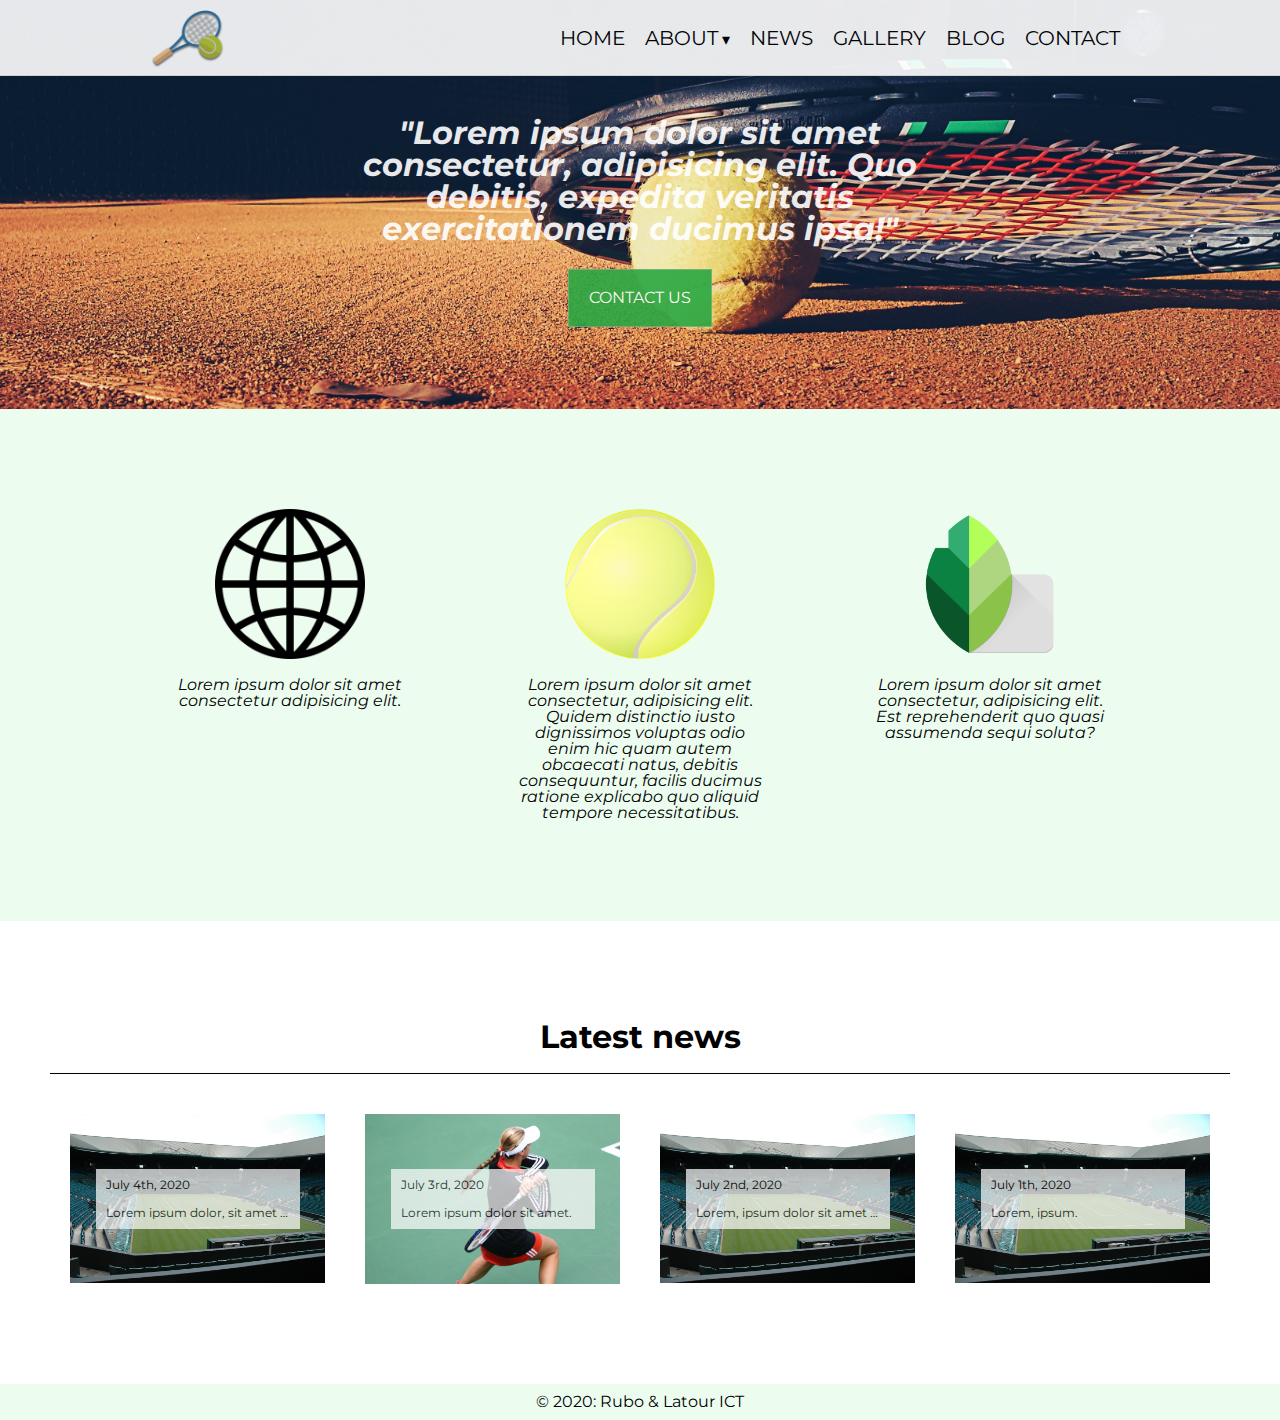
<file: index.html>
<!DOCTYPE html>
<html lang="en">
<head>
    <meta charset="utf-8">
    <meta name="viewport" content="width=device-width" initial-scale="1.0">
    <title>Home | Tennis</title>
    <link rel="icon" type="image/png" href="images/tennis.png">
    <link rel="stylesheet" href="css/stylesheet.css">
    <link rel="stylesheet" href="css/font-awesome-4.7.0/css/font-awesome.min.css">
    <link href="https://fonts.googleapis.com/css2?family=Montserrat&display=swap" rel="stylesheet">
</head>
<body>
    <!-- Menu -->
    <header>
        <ul class="flex">
            <li class="site-logo">
                <a href="index.html"><img src="images/tennis.png" alt="tennis racket logo" class="logo"></a>
            </li>
            <!--&#9776 fafa bars-->
            <label class="labelmenu" for="toggle">&#9776;</label>
            <input type="checkbox" id="toggle" />
            <nav class="nav flex">
                <li class="item"><a href="index.html">Home</a></li>
                <li>
                    <a href="about.html">About</a>
                    <span class="drop-icon"></span>
                    <label class="labelmenusub" for="toggle1">▾</label>
                    <input type="checkbox" id="toggle1" />
                    <div class="sub-menu">
                        <ul>
                            <li><a href="about/team.html">Our team</a></li>
                        </ul>
                    </div>
                </li>
                <li class="item"><a href="news.html">News</a></li>
                <li class="item"><a href="gallery.html">Gallery</a></li>
                <li class="item"><a href="blog.html">Blog</a></li>
                <li class="item"><a href="contact.html">Contact</a></li>
            </nav>
        </ul>
    </header>
    <main>
        <!-- Main content -->
        <div class="header-image-container">
            <img class="header-image" src="images/tennis_header.jpg" alt="Tennisracket op gravel">
            <div class="header-text">
                <h1 class="quote">
                    "Lorem ipsum dolor sit amet consectetur, adipisicing elit. Quo debitis, expedita veritatis exercitationem ducimus ipsa!"
                </h1>
            </div>
            <div class="contact-us">
                <a href="contact.html">Contact us</a>
            </div>
        </div>

        <div id="hp-article-one" class="green-bg">
            <div class="page-pad">
                <article>
                    <img src="images/internet.png" alt="Earth drawing">
                    <p>
                        Lorem ipsum dolor sit amet consectetur adipisicing elit.
                    </p>
                </article>
                <article>
                    <img src="images/ball.png" alt="Ball drawing" class="rotating">
                    <p>
                        Lorem ipsum dolor sit amet consectetur, adipisicing elit. Quidem distinctio iusto dignissimos
                        voluptas odio enim hic quam autem obcaecati natus, debitis consequuntur, facilis ducimus ratione
                        explicabo quo aliquid tempore necessitatibus.
                    </p>
                </article>
                <article>
                    <img src="images/leaf.png" alt="Leaf drawing">
                    <p>
                        Lorem ipsum dolor sit amet consectetur, adipisicing elit. Est reprehenderit quo quasi assumenda sequi soluta?
                    </p>
                </article>
            </div>
        </div>

        <div id="hp-article-two" class="page-pad">
            <h2 class="center title">Latest news</h2>
            <div class="flexbox">
                <a href="news/news_detail_1.html" class="news-item">
                    <img src="images/news-1.jpg" alt="Wimbledon court">
                    <article class="news-description">
                        <p class="date">
                            July 4th, 2020
                        </p>
                        <br>
                        <p> 
                            Lorem ipsum dolor, sit amet consectetur adipisicing elit. Illo officiis nobis corporis dicta sed? Quam debitis ad harum id placeat laboriosam magnam laborum recusandae, enim tenetur, animi aperiam soluta reprehenderit.
                        </p>
                    </article>
                </a>
                <a href="news/news_detail_1.html" class="news-item">
                    <img src="images/news-2.jpg" alt="Wimbledon court">
                    <article class="news-description">
                        <p class="date">
                            July 3rd, 2020
                        </p>
                        <br>
                        <p>
                            Lorem ipsum dolor sit amet.
                        </p>
                    </article>
                </a>
                <a href="news/news_detail_1.html" class="news-item">
                    <img src="images/news-1.jpg" alt="Wimbledon court">
                    <article class="news-description">
                        <p class="date">
                            July 2nd, 2020
                        </p>
                        <br>
                        <p>
                            Lorem, ipsum dolor sit amet consectetur adipisicing elit. Incidunt.
                        </p>
                    </article>
                </a>
                <a href="news/news_detail_1.html" class="news-item">
                    <img src="images/news-1.jpg" alt="Wimbledon court">
                    <article class="news-description">
                        <p class="date">
                            July 1th, 2020
                        </p>
                        <br>
                        <p>
                            Lorem, ipsum.
                        </p>
                    </article>
                </a>
            </div>
        </div>
    </main>
    <footer>
        &copy; 2020: Rubo & Latour ICT
    </footer>
</body>
</html>
<!-- Fixes transition loading on page refresh bug -->
<script> </script>
</file>
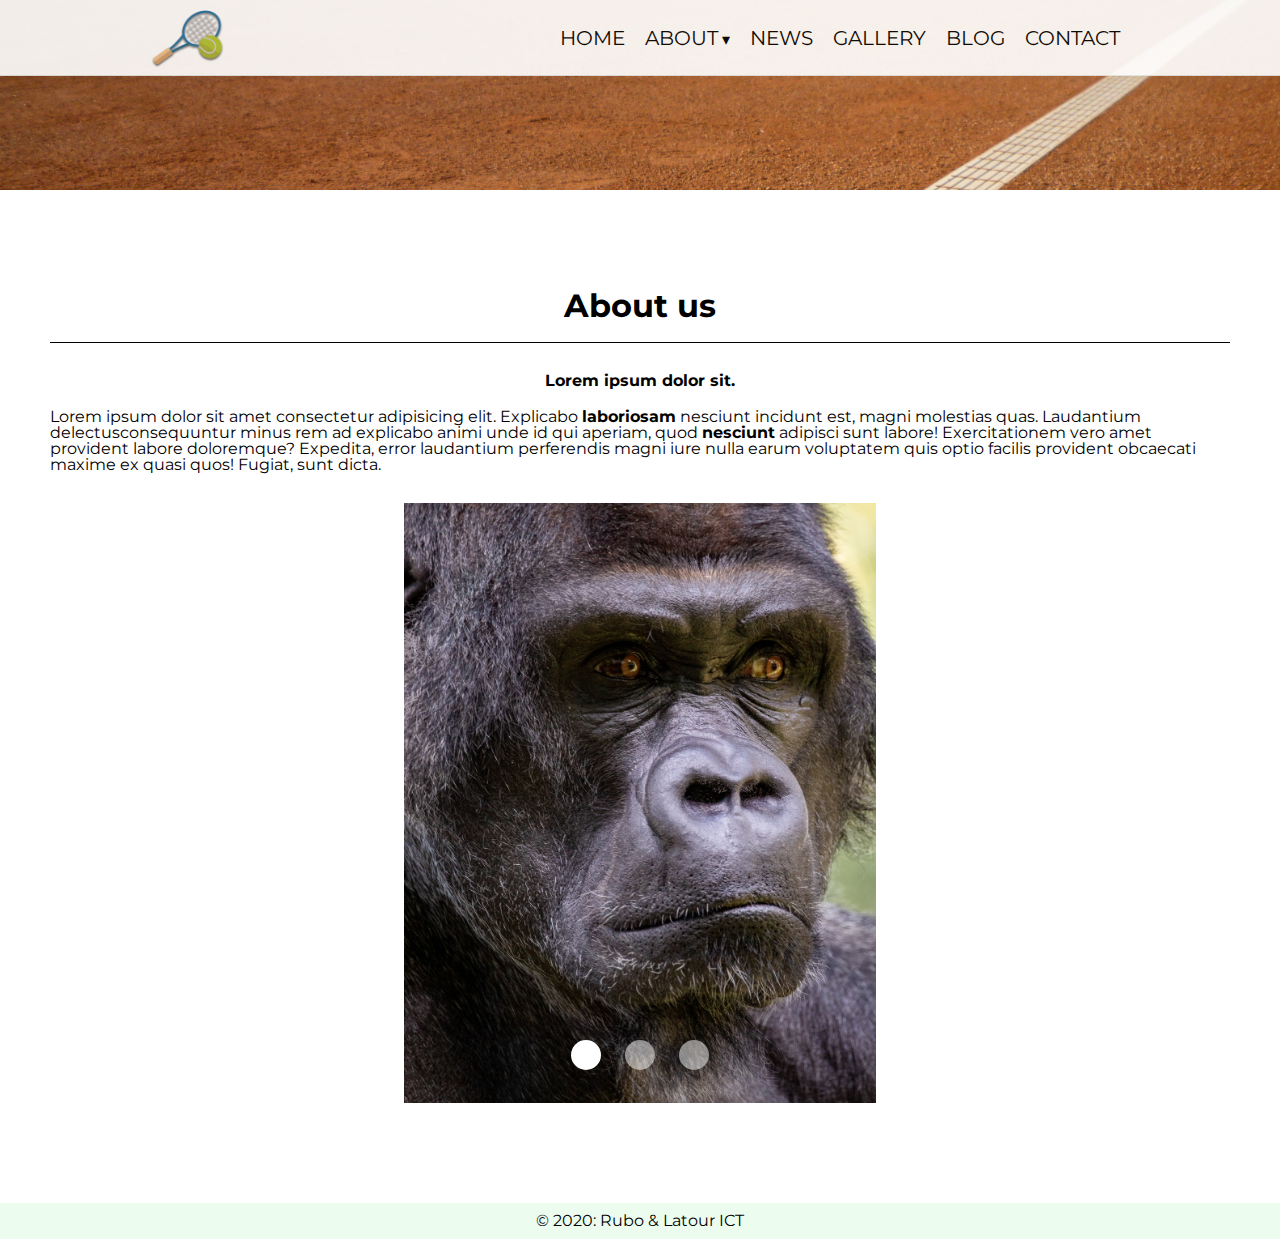
<file: about.html>
<!DOCTYPE html>
<html lang="en">

<head>
    <meta charset="utf-8">
    <meta name="viewport" content="width=device-width" initial-scale="1.0">
    <title>About | Tennis</title>
    <link rel="icon" type="image/png" href="images/tennis.png">
    <link rel="stylesheet" href="css/stylesheet.css">
    <link rel="stylesheet" href="css/font-awesome-4.7.0/css/font-awesome.min.css">
    <link href="https://fonts.googleapis.com/css2?family=Montserrat&display=swap" rel="stylesheet">
</head>

<body>
    <!-- Menu -->
    <header>
        <ul class="flex">
            <li class="site-logo">
                <a href="index.html"><img src="images/tennis.png" alt="tennis racket logo" class="logo"></a>
            </li>
            <!--&#9776 fafa bars-->
            <label class="labelmenu" for="toggle">&#9776;</label>
            <input type="checkbox" id="toggle" />
            <nav class="nav flex">
                <li class="item"><a href="index.html">Home</a></li>
                <li>
                    <a href="about.html">About</a>
                    <span class="drop-icon"></span>
                    <label class="labelmenusub" for="toggle1">▾</label>
                    <input type="checkbox" id="toggle1" />
                    <div class="sub-menu">
                        <ul>
                            <li><a href="about/team.html">Our team</a></li>
                        </ul>
                    </div>
                </li>
                <li class="item"><a href="news.html">News</a></li>
                <li class="item"><a href="gallery.html">Gallery</a></li>
                <li class="item"><a href="blog.html">Blog</a></li>
                <li class="item"><a href="contact.html">Contact</a></li>
            </nav>
        </ul>
    </header>
    <main>
        <!-- Main content -->
        <div class="secondary-image-header">
            <img src="images/about-header.jpg" alt="Tennis court line">
        </div>

       <div id="main-container-about" class="page-pad">
            <h1 class="center title">
                About us
            </h1>
            <article class="content-container mt">
                <h3 class="subtitle">
                    Lorem ipsum dolor sit.
                </h3>
                <p class="p1">
                    Lorem ipsum dolor sit amet consectetur adipisicing elit. Explicabo <b>laboriosam</b> nesciunt incidunt est, magni molestias
                    quas.
                    Laudantium delectusconsequuntur minus rem ad explicabo animi unde id qui aperiam, quod <b>nesciunt</b> adipisci sunt
                    labore!
                    Exercitationem vero amet provident labore doloremque?
                    Expedita, error laudantium perferendis magni iure nulla earum voluptatem quis optio facilis provident obcaecati
                    maxime ex quasi quos! Fugiat, sunt dicta.
                </p>
            </article>
            <div>
                <!-- Use vertical images only for best carousel optimization -->
                <!-- Max 6 images -->
                <section class="carousel">
                    <ul class="slides">
                        <input type="radio" name="radio-buttons" id="img-1" checked />
                        <li class="slide-container">
                            <div class="slide-image">
                                <img src="images/ape-1.jpg" alt="Picture of ape">
                            </div>
                            <div class="carousel-controls">
                                <label for="img-3" class="prev-slide">
                                    <span>&lsaquo;</span>
                                </label>
                                <label for="img-2" class="next-slide">
                                    <span>&rsaquo;</span>
                                </label>
                            </div>
                        </li>
                        <input type="radio" name="radio-buttons" id="img-2" />
                        <li class="slide-container">
                            <div class="slide-image">
                                <img src="images/ape-2.jpg" alt="Picture of ape">
                            </div>
                            <div class="carousel-controls">
                                <label for="img-1" class="prev-slide">
                                    <span>&lsaquo;</span>
                                </label>
                                <label for="img-3" class="next-slide">
                                    <span>&rsaquo;</span>
                                </label>
                            </div>
                        </li>
                        <input type="radio" name="radio-buttons" id="img-3" />
                        <li class="slide-container">
                            <div class="slide-image">
                                <img src="images/ape-3.jpg" alt="Picture of ape">
                            </div>
                            <div class="carousel-controls">
                                <label for="img-2" class="prev-slide">
                                    <span>&lsaquo;</span>
                                </label>
                                <label for="img-1" class="next-slide">
                                    <span>&rsaquo;</span>
                                </label>
                            </div>
                        </li>
                        <div class="carousel-dots">
                            <label for="img-1" class="carousel-dot" id="img-dot-1"></label>
                            <label for="img-2" class="carousel-dot" id="img-dot-2"></label>
                            <label for="img-3" class="carousel-dot" id="img-dot-3"></label>
                        </div>
                    </ul>
                </section>
            </div>
        </div>
    </main>
    <footer>
        &copy; 2020: Rubo & Latour ICT
    </footer>
</body>
</html>
<!-- Fixes transition loading on page refresh bug -->
<script> </script>
</file>
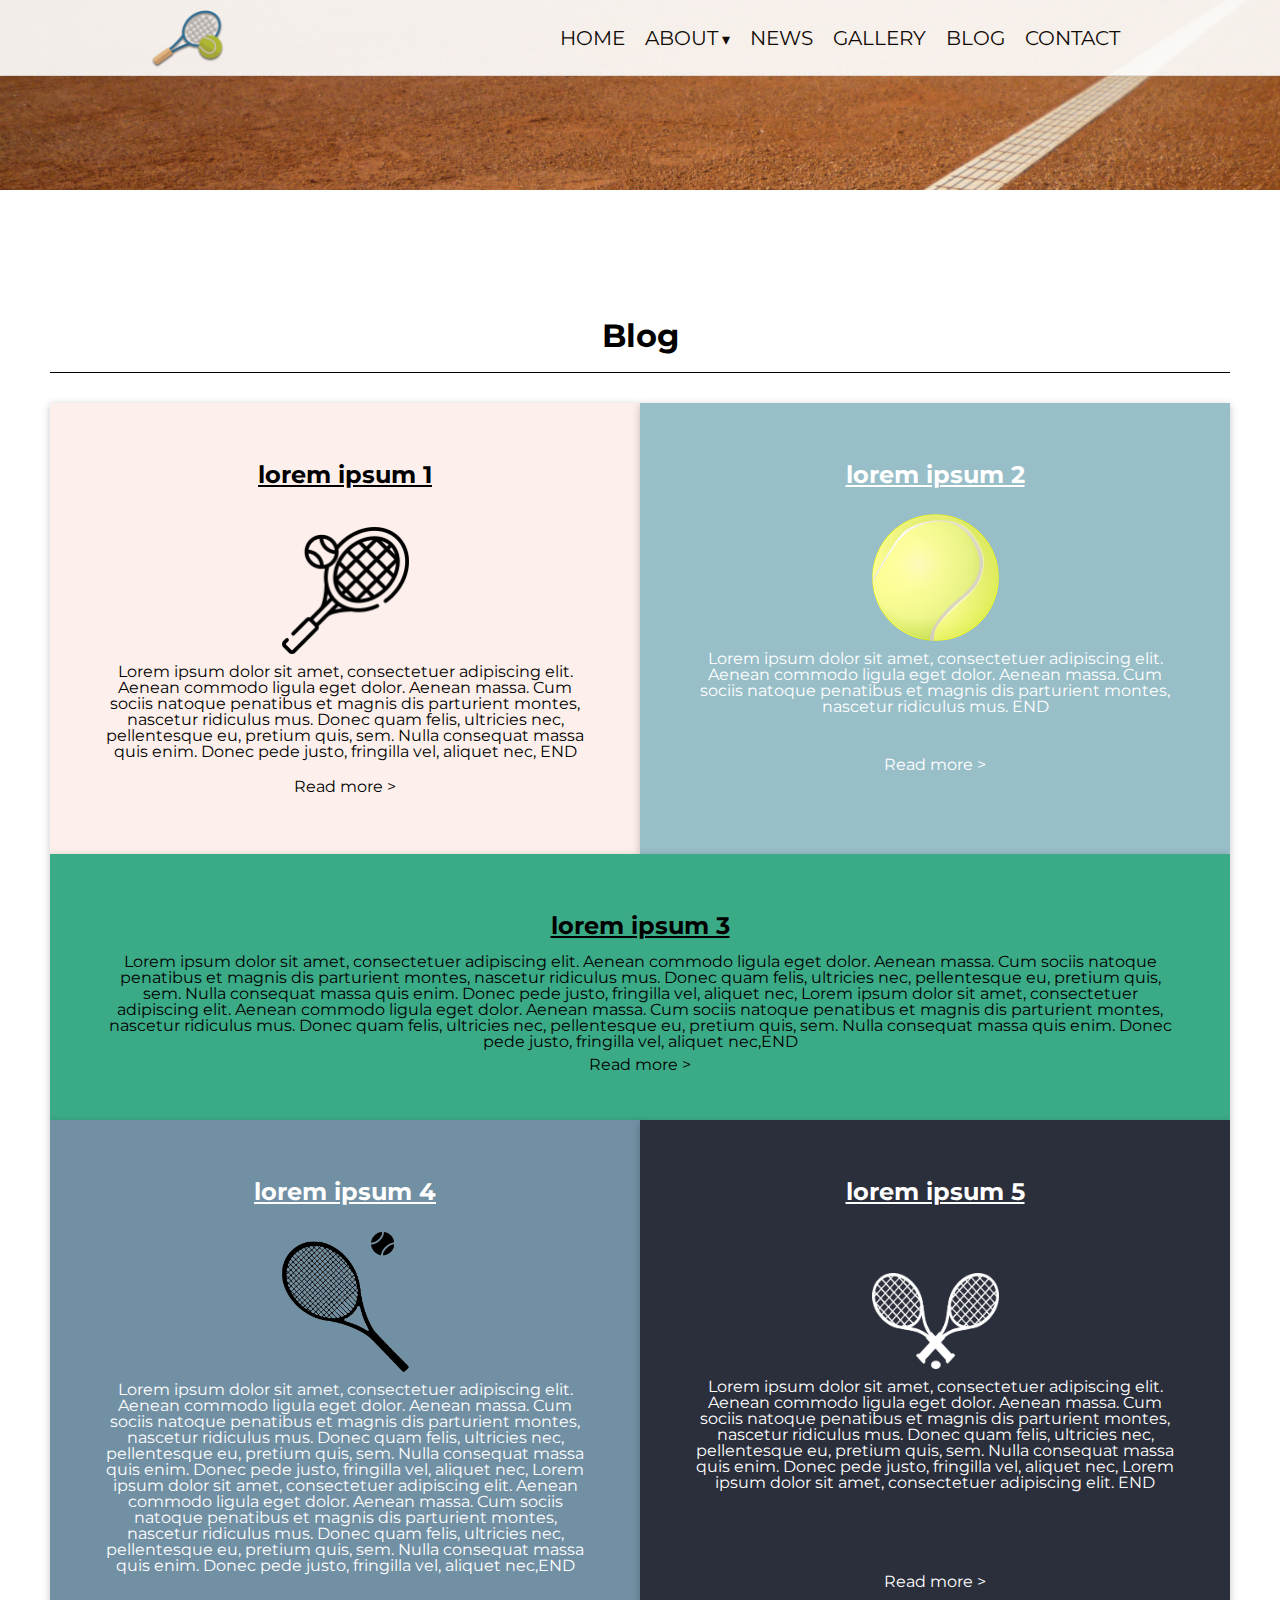
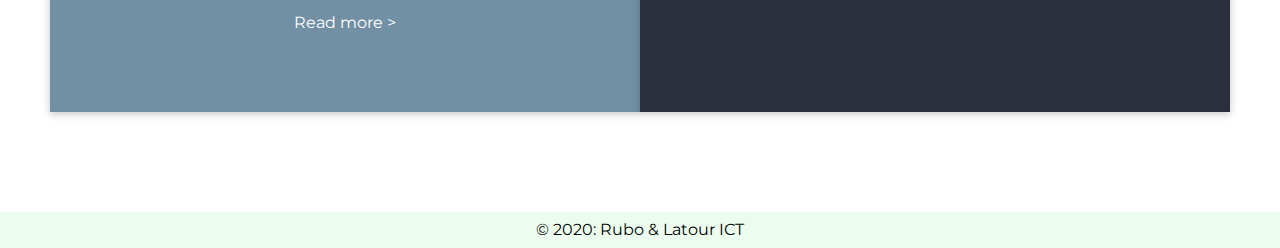
<file: blog.html>
<!DOCTYPE html>
<html lang="en">

<head>
    <meta charset="utf-8">
    <meta name="viewport" content="width=device-width" initial-scale="1.0">
    <title>Blog | Tennis</title>
    <link rel="icon" type="image/png" href="images/tennis.png">
    <link rel="stylesheet" href="css/stylesheet.css">
    <link rel="stylesheet" href="css/font-awesome-4.7.0/css/font-awesome.min.css">
    <link href="https://fonts.googleapis.com/css2?family=Montserrat&display=swap" rel="stylesheet">
</head>

<body>
    <!-- Menu -->
	<header>
		<ul class="flex">
			<li class="site-logo">
				<a href="index.html"><img src="images/tennis.png" alt="tennis racket logo" class="logo"></a>
			</li>
			<!--&#9776 fafa bars-->
			<label class="labelmenu" for="toggle">&#9776;</label>
			<input type="checkbox" id="toggle" />
			<nav class="nav flex">
				<li class="item"><a href="index.html">Home</a></li>
				<li>
					<a href="about.html">About</a>
					<span class="drop-icon"></span>
					<label class="labelmenusub" for="toggle1">▾</label>
					<input type="checkbox" id="toggle1" />
					<div class="sub-menu">
						<ul>
							<li><a href="about/team.html">Our team</a></li>
						</ul>
					</div>
				</li>
				<li class="item"><a href="news.html">News</a></li>
				<li class="item"><a href="gallery.html">Gallery</a></li>
				<li class="item"><a href="blog.html">Blog</a></li>
				<li class="item"><a href="contact.html">Contact</a></li>
			</nav>
		</ul>
	</header>
    <main>
        <!-- Main content -->
        <div class="secondary-image-header">
            <img  src="images/about-header.jpg" alt="Tennis court line">
        </div>
      <div class="page-pad">
	<h1 class="title center mt">
		Blog
	</h1>
      <section id="main-container-blog" class="mt">
        <div class="box">
          <article class="post post1">
            <h2 class="blogtitle">
              lorem ipsum 1
            </h2>
            <p class="blogtext ">
              <img src="images/logo-black1.png" alt="racket">
				Lorem ipsum dolor sit amet, consectetuer adipiscing 
				elit. Aenean commodo ligula eget dolor. Aenean massa.
				Cum sociis natoque penatibus et magnis dis parturient 
				montes, nascetur ridiculus mus. Donec quam felis, 
				ultricies nec, pellentesque eu, pretium quis, sem. 
				Nulla consequat massa quis enim. Donec pede justo, 
				fringilla vel, aliquet nec, END
            </p>
            <a href="news/news_detail_1.html" class="readmore">Read more ></a>
          </article>
          

          <article class="post post2">
            <h2 class="blogtitle white">
              lorem ipsum 2
            </h2>
            <p class="blogtext white ">
              <img src="images/ball.png" alt="ballcolor">
             Lorem ipsum dolor sit amet, consectetuer adipiscing 
            elit. Aenean commodo ligula eget dolor. Aenean massa.
             Cum sociis natoque penatibus et magnis dis parturient 
             montes, nascetur ridiculus mus. END
            </p>
            <a href="news/news_detail_1.html" class="readmore white">Read more ></a>
            <div class="bg">
          </article>
          

          <article class="post post3">
            <h2 class="blogtitle">
              lorem ipsum 3
            </h2>
            <p class="blogtext ">
            Lorem ipsum dolor sit amet, consectetuer adipiscing 
            elit. Aenean commodo ligula eget dolor. Aenean massa.
             Cum sociis natoque penatibus et magnis dis parturient 
             montes, nascetur ridiculus mus. Donec quam felis, 
             ultricies nec, pellentesque eu, pretium quis, sem. 
             Nulla consequat massa quis enim. Donec pede justo, 
             fringilla vel, aliquet nec,
             Lorem ipsum dolor sit amet, consectetuer adipiscing 
            elit. Aenean commodo ligula eget dolor. Aenean massa.
             Cum sociis natoque penatibus et magnis dis parturient 
             montes, nascetur ridiculus mus. Donec quam felis, 
             ultricies nec, pellentesque eu, pretium quis, sem. 
             Nulla consequat massa quis enim. Donec pede justo, 
             fringilla vel, aliquet nec,END
            </p>
            <a href="news/news_detail_1.html" class="readmore">Read more ></a>
          </article>

          <article class="post post4">
            <h2 class="blogtitle white">
              lorem ipsum 4
            </h2>
            <p class="blogtext white ">
              <img src="images/racketwithball.png" alt="racket no color">
            Lorem ipsum dolor sit amet, consectetuer adipiscing 
            elit. Aenean commodo ligula eget dolor. Aenean massa.
             Cum sociis natoque penatibus et magnis dis parturient 
             montes, nascetur ridiculus mus. Donec quam felis, 
             ultricies nec, pellentesque eu, pretium quis, sem. 
             Nulla consequat massa quis enim. Donec pede justo, 
             fringilla vel, aliquet nec,
             Lorem ipsum dolor sit amet, consectetuer adipiscing 
            elit. Aenean commodo ligula eget dolor. Aenean massa.
             Cum sociis natoque penatibus et magnis dis parturient 
             montes, nascetur ridiculus mus. Donec quam felis, 
             ultricies nec, pellentesque eu, pretium quis, sem. 
             Nulla consequat massa quis enim. Donec pede justo, 
             fringilla vel, aliquet nec,END
            </p>
            <a href="news/news_detail_1.html" class="readmore white">Read more ></a>
          </article>

          <article class="post post5">
            <h2 class="blogtitle white">
              lorem ipsum 5
            </h2>
            <p class="blogtext white ">
              <img src="images/white-tennis-rackets-md.png" alt="2 rackets">
            Lorem ipsum dolor sit amet, consectetuer adipiscing 
            elit. Aenean commodo ligula eget dolor. Aenean massa.
             Cum sociis natoque penatibus et magnis dis parturient 
             montes, nascetur ridiculus mus. Donec quam felis, 
             ultricies nec, pellentesque eu, pretium quis, sem. 
             Nulla consequat massa quis enim. Donec pede justo, 
             fringilla vel, aliquet nec,
             Lorem ipsum dolor sit amet, consectetuer adipiscing 
            elit. END
            </p>
            <a href="news/news_detail_1.html" class="readmore white">Read more ></a>
          </article>
          
        </div>
        </section>
      </div>
    </div>
    </main>
    <footer>
        &copy; 2020: Rubo & Latour ICT
    </footer>
</body>
</html>
<!-- Fixes transition loading on page refresh bug -->
<script> </script>
</file>
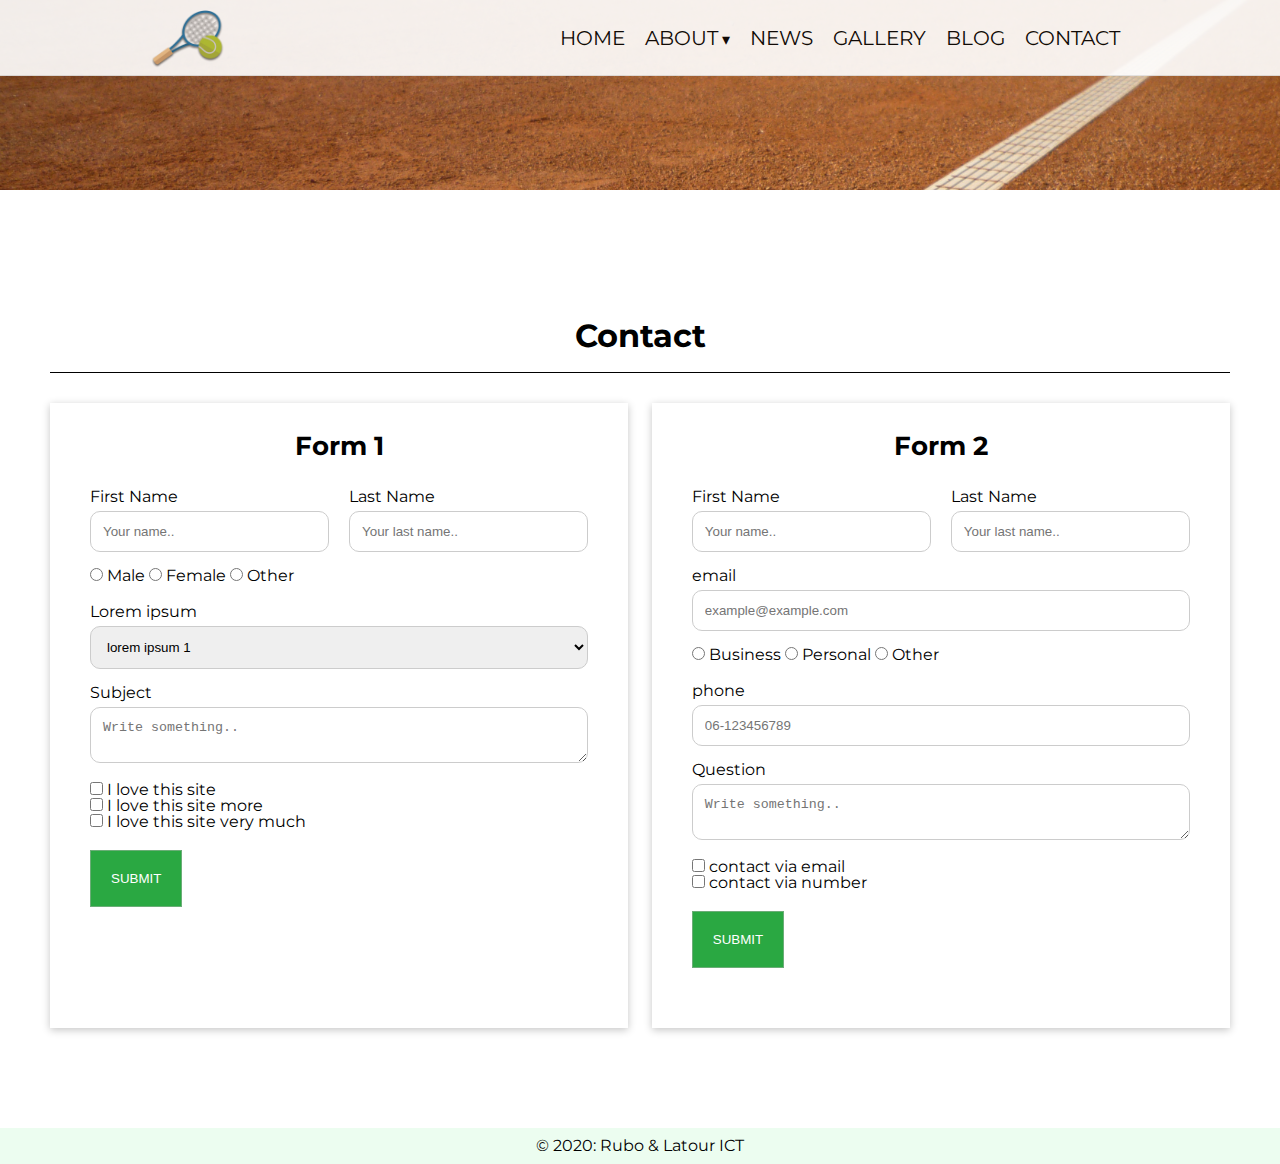
<file: contact.html>
<!DOCTYPE html>
<html lang="en">

<head>
    <meta charset="utf-8">
    <meta name="viewport" content="width=device-width" initial-scale="1.0">
    <title>Contact | Tennis</title>
    <link rel="icon" type="image/png" href="images/tennis.png">
    <link rel="stylesheet" href="css/stylesheet.css">
    <link rel="stylesheet" href="css/font-awesome-4.7.0/css/font-awesome.min.css">
    <link href="https://fonts.googleapis.com/css2?family=Montserrat&display=swap" rel="stylesheet">
</head>

<body>
    <!-- Menu -->
    <header>
        <ul class="flex">
            <li class="site-logo">
                <a href="index.html"><img src="images/tennis.png" alt="tennis racket logo" class="logo"></a>
            </li>
            <!--&#9776 fafa bars-->
            <label class="labelmenu" for="toggle">&#9776;</label>
            <input type="checkbox" id="toggle" />
            <nav class="nav flex">
                <li class="item"><a href="index.html">Home</a></li>
                <li>
                    <a href="about.html">About</a>
                    <span class="drop-icon"></span>
                    <label class="labelmenusub" for="toggle1">▾</label>
                    <input type="checkbox" id="toggle1" />
                    <div class="sub-menu">
                        <ul>
                            <li><a href="about/team.html">Our team</a></li>
                        </ul>
                    </div>
                </li>
                <li class="item"><a href="news.html">News</a></li>
                <li class="item"><a href="gallery.html">Gallery</a></li>
                <li class="item"><a href="blog.html">Blog</a></li>
                <li class="item"><a href="contact.html">Contact</a></li>
            </nav>
        </ul>
    </header>
    <main>
    <!-- Main content -->
        <div class="secondary-image-header">
            <img src="images/about-header.jpg" alt="Tennis court line">
        </div>
        <div class="page-pad">
            <h1 class="title center mt">
                Contact
            </h1>
            <div class="boxcontact mt">
                <div class="contentform">
                    <div id="main-contact-container">
                        <h2 class="subtitle">Form 1</h2>
                        <form >
                            <div class="name">
                                <div class="itemname first">
                                    <label for="fname">First Name</label>
                                    <input type="text" id="fname" name="firstname" placeholder="Your name..">
                                </div>
                                <div class="itemname">
                                    <label for="lname">Last Name</label>
                                    <input type="text" id="lname" name="lastname" placeholder="Your last name..">
                                </div>
                                <div class="buttonradio">
                                    <input type="radio" id="male" name="gender" value="male">
                                    <label for="male">Male</label>
                                    <input type="radio" id="female" name="gender" value="female">
                                    <label for="female">Female</label>
                                    <input type="radio" id="other" name="gender" value="other">
                                    <label for="other">Other</label>
                                </div>
                                </div>
                            <label for="dropdown">Lorem ipsum </label>
                            <select id="dropdown" name="dropdown">
                                <option value="loption1">lorem ipsum 1</option>
                                <option value="option2">lorem ipsum 2</option>
                                <option value="option3">lorem ipsum 3</option>
                            </select>
                            <label for="subject">Subject</label>
                            <textarea id="subject" name="subject" placeholder="Write something.."></textarea>
                            <div class="buttonradio">
                                <input type="checkbox" id="vehicle1" name="vehicle1" value="Bike">
                                <label for="vehicle1"> I love this site</label><br>
                                <input type="checkbox" id="vehicle2" name="vehicle2" value="Car">
                                <label for="vehicle2"> I love this site more</label><br>
                                <input type="checkbox" id="vehicle3" name="vehicle3" value="Boat">
                                <label for="vehicle3"> I love this site very much</label><br>
                            </div>
                            <input type="submit" value="Submit">
                        </form>
                    </div>
                </div>
                    
                <div class="contentform">
                    <div id="main-contact-container">
                        <form>
                            <h2 class="subtitle">Form 2</h2>
                            <div class="name">
                                <div class="itemname first">
                                    <label for="fname">First Name</label>
                                    <input type="text" id="fname" name="firstname" placeholder="Your name..">
                                </div>
                                <div class="itemname">
                                    <label for="lname">Last Name</label>
                                    <input type="text" id="lname" name="lastname" placeholder="Your last name..">
                                </div>
                            <label for="email">email</label>
                            <input type="text" id="email" name="firstname" placeholder="example@example.com">

                                <div class="buttonradio">
                                    <input type="radio" id="male" name="gender" value="male">
                                    <label for="male">Business</label>
                                    <input type="radio" id="female" name="gender" value="female">
                                    <label for="female">Personal</label>
                                    <input type="radio" id="other" name="gender" value="other">
                                    <label for="other">Other</label>
                                </div>
                            </div>
                            <label for="phone">phone</label>
                            <input type="text" id="phone" name="Number" placeholder="06-123456789">

                            <label for="subject">Question</label>
                            <textarea id="subject" name="subject" placeholder="Write something.."></textarea>

                            <div class="buttonradio">
                                <input type="checkbox" id="contactwith" name="contactwith1" value="emailc">
                                <label for="contactwith1"> contact via email</label><br>
                                <input type="checkbox" id="contactwith" name="contactwith2" value="number">
                                <label for="contactwith2"> contact via number</label><br>
                            </div>
                            <input type="submit" value="Submit">
                        </form>
                    </div>
                </div>
            </div>
        </div>
     </main>
    <footer>
        &copy; 2020: Rubo & Latour ICT
    </footer>
</body>
</html>
<!-- Fixes transition loading on page refresh bug -->
<script> </script>
</file>
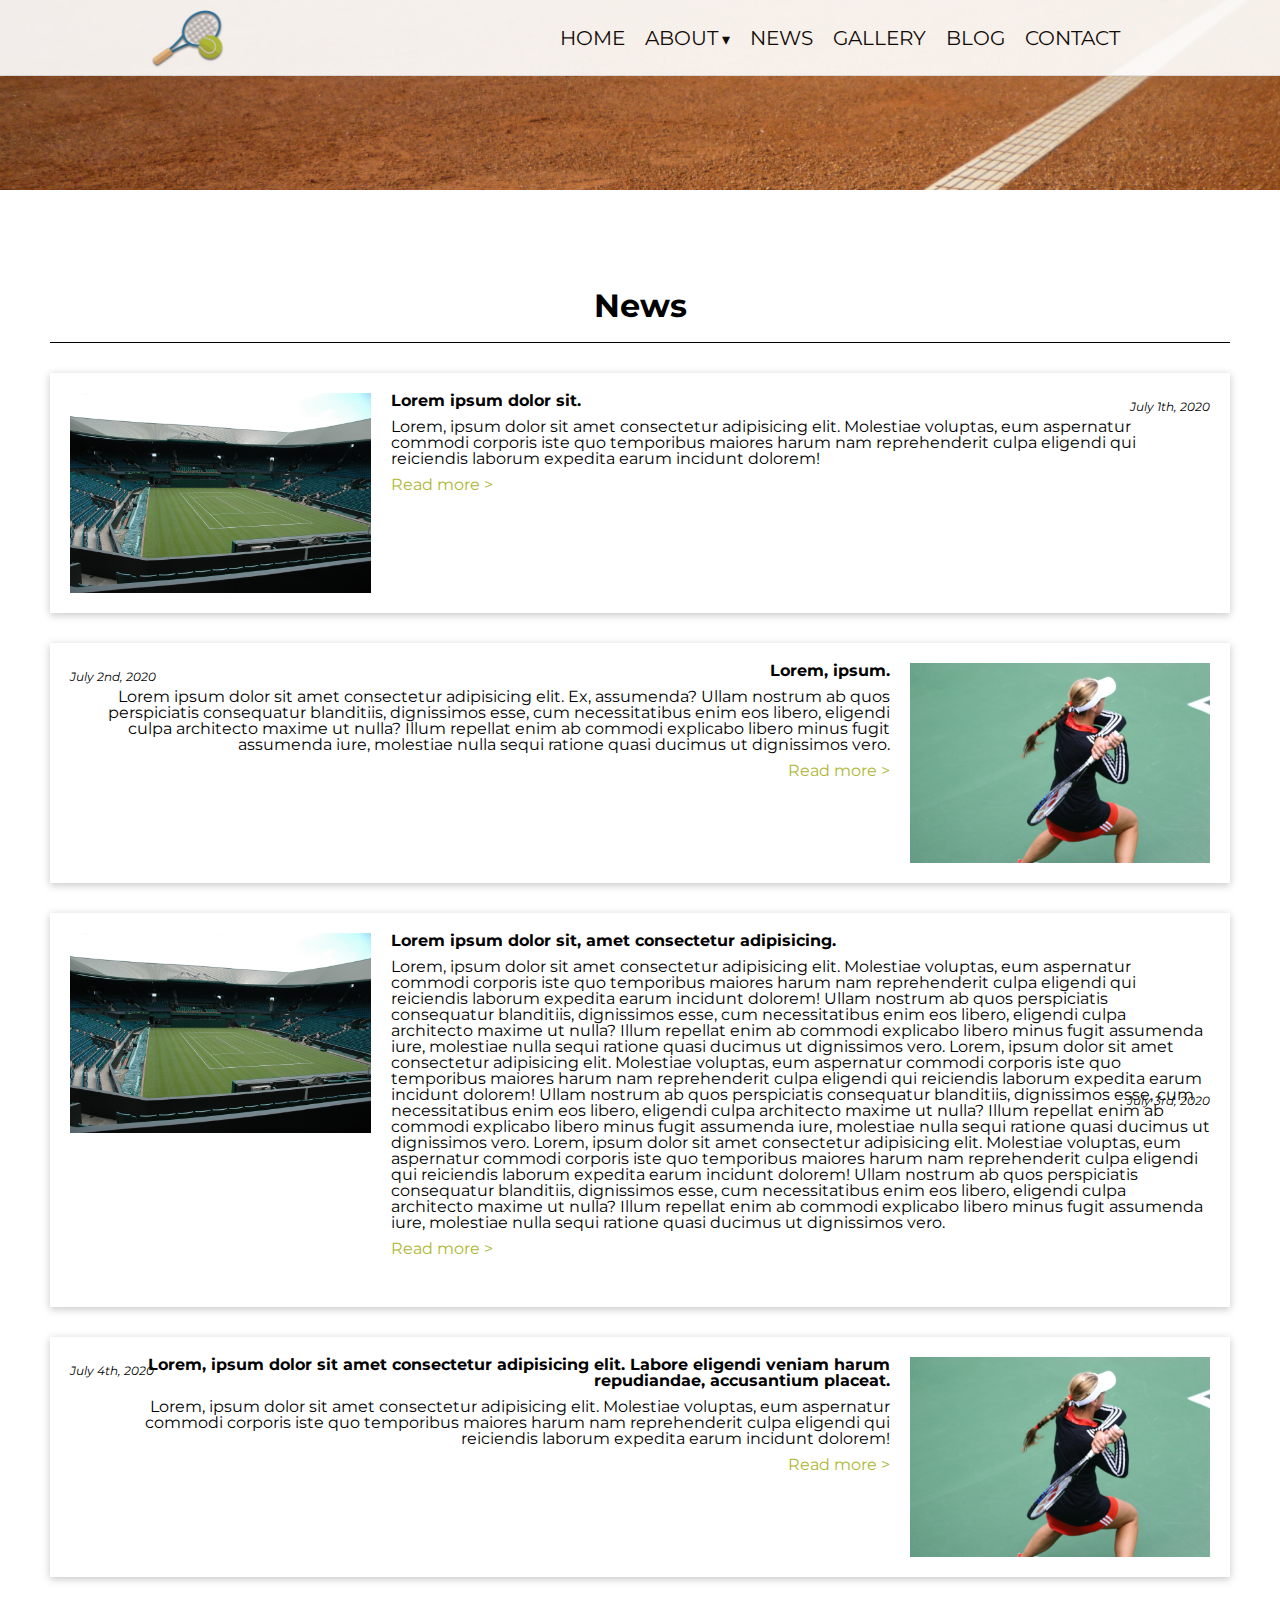
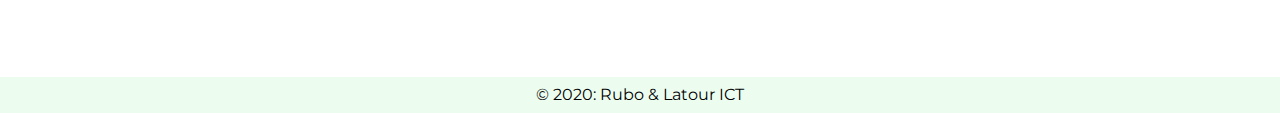
<file: news.html>
<!DOCTYPE html>
<html lang="en">

<head>
    <meta charset="utf-8">
    <meta name="viewport" content="width=device-width" initial-scale="1.0">
    <title>News | Tennis</title>
    <link rel="icon" type="image/png" href="images/tennis.png">
    <link rel="stylesheet" href="css/stylesheet.css">
    <link rel="stylesheet" href="css/font-awesome-4.7.0/css/font-awesome.min.css">
    <link href="https://fonts.googleapis.com/css2?family=Montserrat&display=swap" rel="stylesheet">
</head>

<body>
    <!-- Menu -->
    <header>
        <ul class="flex">
            <li class="site-logo">
                <a href="index.html"><img src="images/tennis.png" alt="tennis racket logo" class="logo"></a>
            </li>
            <!--&#9776 fafa bars-->
            <label class="labelmenu" for="toggle">&#9776;</label>
            <input type="checkbox" id="toggle" />
            <nav class="nav flex">
                <li class="item"><a href="index.html">Home</a></li>
                <li>
                    <a href="about.html">About</a>
                    <span class="drop-icon"></span>
                    <label class="labelmenusub" for="toggle1">▾</label>
                    <input type="checkbox" id="toggle1" />
                    <div class="sub-menu">
                        <ul>
                            <li><a href="about/team.html">Our team</a></li>
                        </ul>
                    </div>
                </li>
                <li class="item"><a href="news.html">News</a></li>
                <li class="item"><a href="gallery.html">Gallery</a></li>
                <li class="item"><a href="blog.html">Blog</a></li>
                <li class="item"><a href="contact.html">Contact</a></li>
            </nav>
        </ul>
    </header>
    <main>
        <!-- Main content -->
        <div class="secondary-image-header">
            <img src="images/about-header.jpg" alt="Tennis court line">
        </div>
        <div id="main-container-news">
            <div class="page-pad">
                <h1 class="title center">
                    News
                </h1>
                <article class="news-item mt">
                    <img src="images/news-1.jpg" alt="">
                    <div class="news-text">
                        <h2 class="news-subtitle">
                            Lorem ipsum dolor sit.
                        </h2>
                        <p class="news-p">
                            Lorem, ipsum dolor sit amet consectetur adipisicing elit. Molestiae voluptas,
                            eum aspernatur commodi corporis iste quo temporibus maiores harum nam reprehenderit
                            culpa eligendi qui reiciendis laborum expedita earum incidunt dolorem!
                        </p>
                        <a href="news/news_detail_1.html" class="read-more">Read more ></a>
                        <p class="date">July 1th, 2020</p>
                    </div>
                </article>
                <article class="news-item mt">
                    <div class="news-text">
                        <h2 class="news-subtitle">
                            Lorem, ipsum.
                        </h2>
                        <p class="news-p">
                            Lorem ipsum dolor sit amet consectetur adipisicing elit. Ex, assumenda?
                            Ullam nostrum ab quos perspiciatis consequatur blanditiis, dignissimos esse,
                            cum necessitatibus enim eos libero, eligendi culpa architecto maxime ut nulla?
                            Illum repellat enim ab commodi explicabo libero minus fugit assumenda iure,
                            molestiae nulla sequi ratione quasi ducimus ut dignissimos vero.
                            
                        </p>
                        <a href="news/news_detail_1.html" class="read-more">Read more ></a>
                        <p class="date">July 2nd, 2020</p>
                    </div>
                    <img src="images/news-2.jpg" alt="">
                </article>
                <article class="news-item mt">
                    <img src="images/news-1.jpg" alt="">
                    <div class="news-text">
                        <h2 class="news-subtitle">
                            Lorem ipsum dolor sit, amet consectetur adipisicing.
                        </h2>
                        <p class="news-p">
                            Lorem, ipsum dolor sit amet consectetur adipisicing elit. Molestiae voluptas,
                            eum aspernatur commodi corporis iste quo temporibus maiores harum nam reprehenderit
                            culpa eligendi qui reiciendis laborum expedita earum incidunt dolorem!
                            Ullam nostrum ab quos perspiciatis consequatur blanditiis, dignissimos esse,
                            cum necessitatibus enim eos libero, eligendi culpa architecto maxime ut nulla?
                            Illum repellat enim ab commodi explicabo libero minus fugit assumenda iure,
                            molestiae nulla sequi ratione quasi ducimus ut dignissimos vero.
                            Lorem, ipsum dolor sit amet consectetur adipisicing elit. Molestiae voluptas,
                            eum aspernatur commodi corporis iste quo temporibus maiores harum nam reprehenderit
                            culpa eligendi qui reiciendis laborum expedita earum incidunt dolorem!
                            Ullam nostrum ab quos perspiciatis consequatur blanditiis, dignissimos esse,
                            cum necessitatibus enim eos libero, eligendi culpa architecto maxime ut nulla?
                            Illum repellat enim ab commodi explicabo libero minus fugit assumenda iure,
                            molestiae nulla sequi ratione quasi ducimus ut dignissimos vero.
                            Lorem, ipsum dolor sit amet consectetur adipisicing elit. Molestiae voluptas,
                            eum aspernatur commodi corporis iste quo temporibus maiores harum nam reprehenderit
                            culpa eligendi qui reiciendis laborum expedita earum incidunt dolorem!
                            Ullam nostrum ab quos perspiciatis consequatur blanditiis, dignissimos esse,
                            cum necessitatibus enim eos libero, eligendi culpa architecto maxime ut nulla?
                            Illum repellat enim ab commodi explicabo libero minus fugit assumenda iure,
                            molestiae nulla sequi ratione quasi ducimus ut dignissimos vero.
                        </p>
                        <a href="news/news_detail_1.html" class="read-more hover hover-1">Read more ></a>
                        <p class="date">July 3rd, 2020</p>
                    </div>
                </article>
                <article class="news-item mt">
                    <div class="news-text">
                        <h2 class="news-subtitle">
                            Lorem, ipsum dolor sit amet consectetur adipisicing elit. Labore eligendi veniam harum repudiandae,
                            accusantium placeat.
                        </h2>
                        <p class="news-p">
                            Lorem, ipsum dolor sit amet consectetur adipisicing elit. Molestiae voluptas,
                            eum aspernatur commodi corporis iste quo temporibus maiores harum nam reprehenderit
                            culpa eligendi qui reiciendis laborum expedita earum incidunt dolorem!
                        </p>
                        <a href="news/news_detail_1.html" class="read-more">Read more ></a>
                        <p class="date">July 4th, 2020</p>
                    </div>
                    <img src="images/news-2.jpg" alt="">
                </article>
            </div>
        </div>
    </main>
    <footer>
        &copy; 2020: Rubo & Latour ICT
    </footer>
</body>
</html>
<!-- Fixes transition loading on page refresh bug -->
<script> </script>
</file>
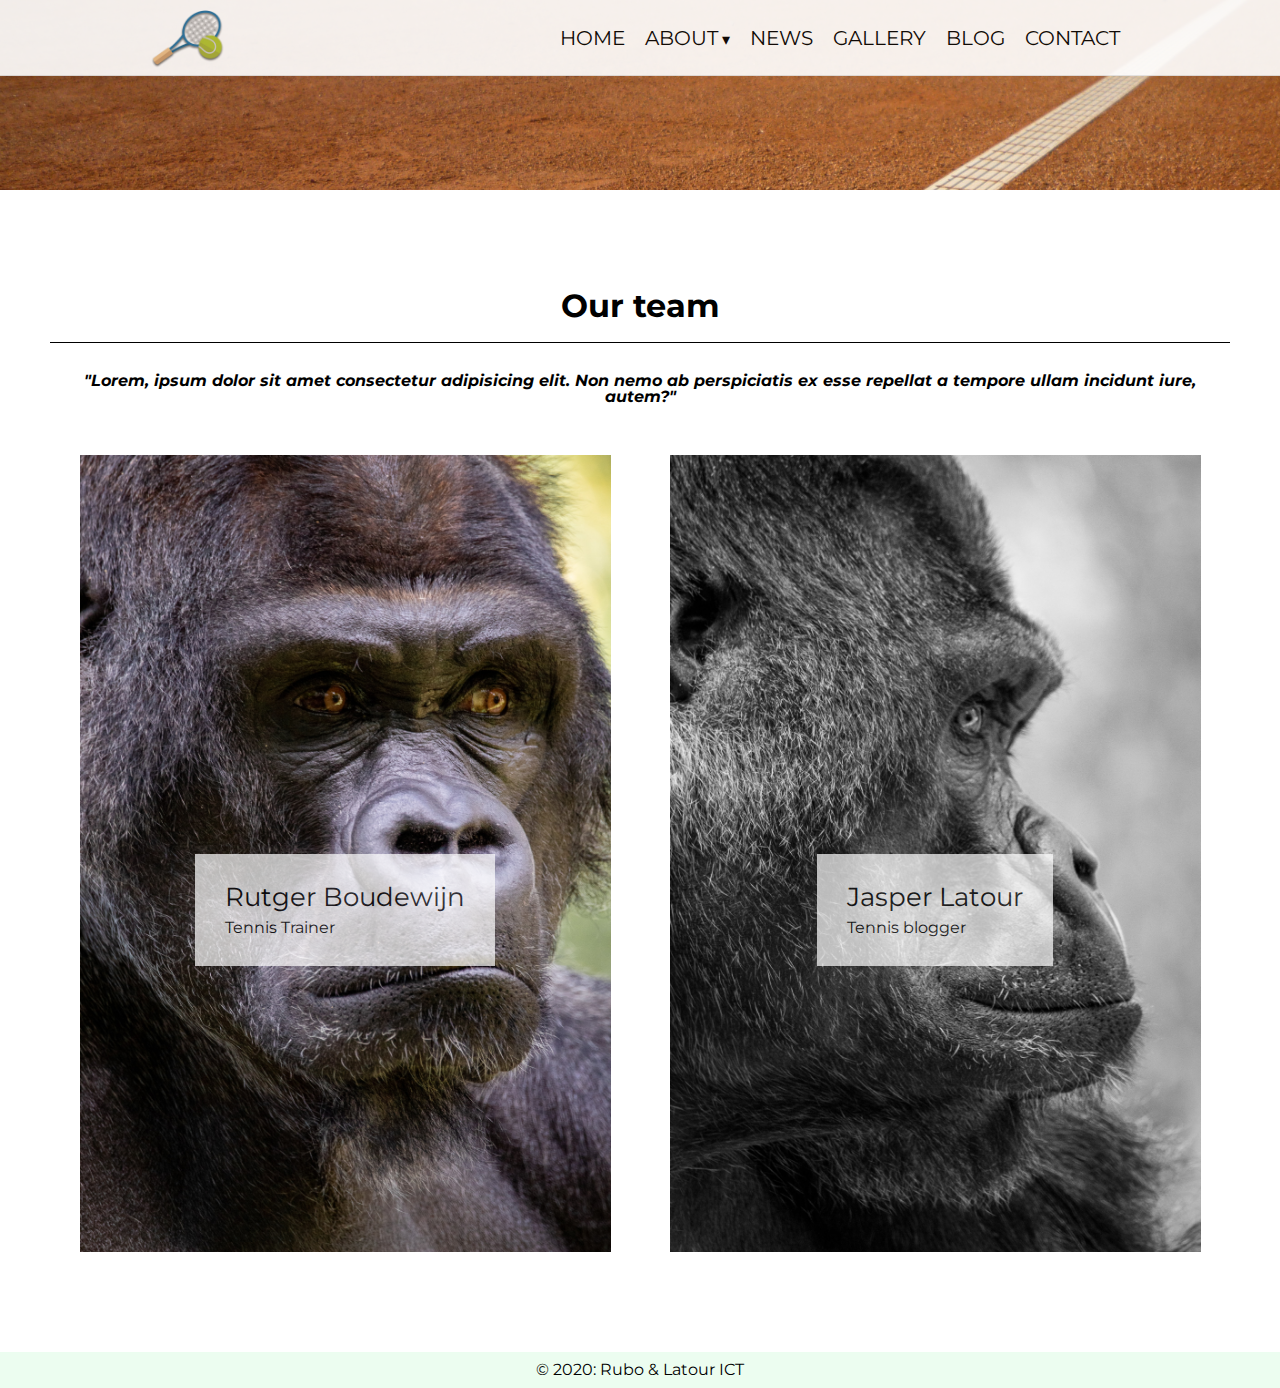
<file: about/team.html>
<!DOCTYPE html>
<html lang="en">

<head>
    <meta charset="utf-8">
    <meta name="viewport" content="width=device-width" initial-scale="1.0">
    <title>Team | Tennis</title>
    <link rel="icon" type="image/png" href="../images/tennis.png">
    <link rel="stylesheet" href="../css/stylesheet.css">
    <link rel="stylesheet" href="../css/font-awesome-4.7.0/css/font-awesome.min.css">
    <link href="https://fonts.googleapis.com/css2?family=Montserrat&display=swap" rel="stylesheet">
</head>

<body>
    <!-- Menu -->
    <header>
        <ul class="flex">
            <li class="site-logo">
                <a href="../index.html"><img src="../images/tennis.png" alt="tennis racket logo" class="logo"></a>
            </li>
            <!--&#9776 fafa bars-->
            <label class="labelmenu" for="toggle">&#9776;</label>
            <input type="checkbox" id="toggle"/>
            <nav class="nav flex">
                <li class="item"><a href="../index.html">Home</a></li>
                <li>
                    <a href="../about.html">About</a>
                    <span class="drop-icon"></span>
                    <label class="labelmenusub" for="toggle1">▾</label>
                    <input type="checkbox" id="toggle1"/>
                    <div class="sub-menu"> 
                        <ul>
                            <li><a href="../about/team.html">Our team</a></li>
                        </ul>  
                    </div> 
                </li>
                <li class="item"><a href="../news.html">News</a></li>
                <li class="item"><a href="../gallery.html">Gallery</a></li>
                <li class="item"><a href="../blog.html">Blog</a></li>
                <li class="item"><a href="../contact.html">Contact</a></li>  
            </nav>
         </ul>
    </header>
    <main>
        <!-- Main content -->
        <div class="secondary-image-header">
            <img src="../images/about-header.jpg" alt="Tennis court line">
        </div>
        <section id="main-container-team">
            <div class="page-pad">
                <h1 class="center title">
                    Our team
                </h1>
                <h2 class="subtitle mt quote">
                    "Lorem, ipsum dolor sit amet consectetur adipisicing elit. Non nemo ab perspiciatis ex esse repellat a tempore ullam incidunt iure, autem?"
                </h2>
                <section class="team mt">
                    <div class="team-member">
                        <img src="../images/ape-1.jpg" alt="Foto Rutger">
                        <div class="team-member-info">
                            <p class="name info">Rutger Boudewijn</p>
                            <p class="function info">Tennis Trainer</p>
                        </div>
                    </div>
                    <div class="team-member">
                        <img src="../images/ape-2.jpg" alt="Foto Jasper">
                        <div class="team-member-info">
                            <p class="name info">Jasper Latour</p>
                            <p class="function info">Tennis blogger</p>
                        </div>
                    </div>
                </section>
            </div>
        </section>
    </main>
    <footer>
        &copy; 2020: Rubo & Latour ICT
    </footer>
</body>
</html>
<!-- Fixes transition loading on page refresh bug -->
<script> </script>
</file>
<file: css/stylesheet.css>
/*
    FILE: stylesheet.css
    AUTHORS: Rutger Boudewijn & Jasper Latour
*/

/* Standard resets to make our lives easier and general styling */
* {
    margin: 0;
    padding-left: 0;
    box-sizing: border-box;
}

body {
    line-height: 1;
    color: black;
    background: white;
    /* source: https://fonts.google.com/specimen/Montserrat?sidebar.open=true&selection.family=Montserrat */
    font-family: 'Montserrat', sans-serif;
    font-size: 1em;
    margin: 0 auto;
}

article, aside, details, figcaption, figure,
footer, header, hgroup, menu, nav, section, img{ 
    display:block;
}

a {
    text-decoration: none;
    color: black;
}

li {
    list-style-type: none;
}

.quote {
    font-style: italic;
    text-align: center;
}

.center {
    text-align: center;
}

.centerline {
    text-align: center;
    text-decoration: underline;
}

.title {
    padding-bottom: 20px;
    border-bottom: 1px solid #000;
    font-size: 2em;
}

.subtitle {
    font-size: 1em;
    padding-bottom: 20px;
    text-align: center;
}

.news-subtitle {
    font-size: 1em;
    padding-bottom: 10px;
}

.mt {
    margin-top: 30px;
}

.flex {
    display: flex;
}

/* Menu */
header {
    position: fixed;
    z-index: 100;
    background-color: #fff;
    width: 100%;
    opacity: .9;
    border-bottom: 1px solid rgba(0, 0, 0, .1);
}

header > ul {
    align-items: center;
    justify-content: space-between;
    flex-wrap: wrap;
    padding: 0 150px;
}

header > ul > .nav > li {
    padding: 10px 5px;
    text-transform: uppercase;
    margin: 0 5px;
}

header > ul > .nav > li a {
    font-size: 20px;
    transition: .25s all;
}

header > ul > .nav > li a:hover {
    color: #2AA842;
}

header > ul > .site-logo > a > img{
    width: 75px;
    height: 75px;
}

.labelmenu {
    margin: 0 40px 0 0;
    font-size: 26px;
    line-height: 70px;
    display: none;
    width: 26px;  
}

#toggle {
    display: none;
}

/* Submenu */
header > ul > .nav > li > ul {
    display: none;
}

.sub-menu  {
    box-shadow: 0 2px 8px rgba(0, 0, 0, 0.23);
    border-width: 1;
    display:none;
    border-radius: 8px;
}

/*check about if hover*/
header > ul > .nav > li:hover > .sub-menu {
    display: block;
    position: absolute;
    background-color: white;
    padding: 10px 10px;
}

header .sub-menu li:last-child {
    width: 100%;
    padding-top: 5px;
    border-width: 0; 
}

header .sub-menu {
    border-width: 1px 1px 0;
    margin: 0 1em;
}
  
header .sub-menu li:last-child {
    border-width: 0;
}

header label.drop-icon, #toggle-menu span.drop-icon {
    padding: 1em;
    font-size: 1em;
    text-align: center;
    background-color: rgba(0, 0, 0, .125);
    text-shadow: 0 0 0 transparent;
    color: rgba(255, 255, 255, .75);
}
  
.sub-menu {
    position: relative;   
    border-radius: 1px 1px 0 rgba(0, 0, 0, .125);
}

/* Hides checkbox */
  header input[type="checkbox"] {
  display: none;
}

/* Main content homepage */ 

.page-pad {
    width: 1180px;
    margin: 0 auto;
    padding: 100px 0;
}

main > .header-image-container {
    position: relative;
}

main > .header-image-container > .header-image {
    width: 100%;
}

main > .header-image-container > .header-text {
    position: absolute;
    transform: translateX(-50%);
    left: 50%;
    bottom: 40%;
    color: white;
    opacity: .9;
}

main > .header-image-container > .contact-us {
    position: absolute;
    transform: translateX(-50%);
    left: 50%;
    bottom: 20%;
    opacity: .9;
}

main > .header-image-container > .contact-us > a {
    background-color: #2AA842;
    border: 1px solid #6bad77;
    color:white; 
    padding: 20px;
    display: block;
    position: relative;
    text-transform: uppercase;
    transition: .25s all;
}

main > .header-image-container > .contact-us > a:hover {
    background-color: #6bad77;
    border: 1px solid #6bad77;
}

/* Article one (homepage) */
/* Slightly green background */
.green-bg {
    background-color: rgba(147, 241, 169, 0.178);
} 

#hp-article-one > .page-pad {
    display: flex;
    justify-content: center;
}

#hp-article-one > .page-pad > article {
    width: 350px;
    padding: 0 50px;
    display: block;
    text-align: center;
}

#hp-article-one > .page-pad > article > p {
    font-style: italic;
}

#hp-article-one > .page-pad > article > img {
    width: 150px;
    margin-bottom: 15px;
    display: inline-block;
}

/* Article two (homepage) */
#hp-article-two > .flexbox {
    display: flex;
    flex-wrap: wrap;
}

#hp-article-two > .flexbox > .news-item {
    position: relative;
    flex: 1;
    margin: 40px 20px 0px 20px;
}

#hp-article-two > .flexbox > .news-item > .news-description {
    position: absolute;
    background-color: #fff;
    top: 50%;
    left: 50%;
    transform: translate(-50%, -50%);
    width: 80%;
    padding: 10px;
    opacity: 0.7;
    transition: .25s all;
}

#hp-article-two > .flexbox > .news-item:hover > .news-description {
    display: block;
    opacity: .9;
}

#hp-article-two > .flexbox > .news-item > .news-description > p {
    font-size: .75em;
    text-overflow: ellipsis;
    white-space: nowrap;
    overflow: hidden;
}

#hp-article-two > .flexbox > .news-item > img {
    width: 100%;
}

/* Main content about us page */
.secondary-image-header img { 
    width: 100%;
}

/* Start of carousel */

.carousel {
    margin: 30px 30% 0px 30%;
}

ul.slides {
    display: block;
    position: relative;
    height: 600px;
    margin: 0;
    padding: 0;
    overflow: hidden;
    list-style: none;
}

.slides * {
    user-select: none;
}

ul.slides input {
    display: none; 
}


.slide-container { 
    display: block; 
}

.slide-image {
    display: block;
    position: absolute;
    width: 100%;
    height: 100%;
    top: 0;
    opacity: 0;
    transition: all .7s ease-in-out;
}   

.slide-image img {
    width: 100%;
    height: 100%;
    object-fit: cover;
}

.carousel-controls {
    position: absolute;
    top: 0;
    left: 0;
    right: 0;
    z-index: 999;
    font-size: 100px;
    line-height: 600px;
    color: #fff;
}

.carousel-controls label {
    display: none;
    position: absolute;
    padding: 0 20px;
    opacity: 0;
    transition: opacity .2s;
    cursor: pointer;
}

.slide-image:hover + .carousel-controls label {
    opacity: 0.5;
}

.carousel-controls label:hover {
    opacity: 1;
}

.carousel-controls .prev-slide {
    width: 49%;
    text-align: left;
    left: 0;
}

.carousel-controls .next-slide {
    width: 49%;
    text-align: right;
    right: 0;
}

.carousel-dots {
    position: absolute;
    left: 0;
    right: 0;
    bottom: 20px;
    z-index: 999;
    text-align: center;
}

.carousel-dots .carousel-dot {
    display: inline-block;
    width: 30px;
    height: 30px;
    border-radius: 50%;
    background-color: #fff;
    opacity: 0.5;
    margin: 10px;
    cursor:pointer;
}

input:checked + .slide-container .slide-image {
    opacity: 1;
    transform: scale(1);
    transition: opacity 1s ease-in-out;
}

input:checked + .slide-container .carousel-controls label {
     display: block; 
}

input#img-1:checked ~ .carousel-dots label#img-dot-1,
input#img-2:checked ~ .carousel-dots label#img-dot-2,
input#img-3:checked ~ .carousel-dots label#img-dot-3,
input#img-4:checked ~ .carousel-dots label#img-dot-4,
input#img-5:checked ~ .carousel-dots label#img-dot-5,
input#img-6:checked ~ .carousel-dots label#img-dot-6 {
	opacity: 1;
}

input:checked + .slide-container .nav label { 
    display: block; 
}

/* End of carousel */

/* Main content team page */
#main-container-team > div > section.team {
    display: flex;
    flex-basis: 100px;
}

#main-container-team > div > section.team > .team-member {
    position: relative;
}

#main-container-team > div > section.team > .team-member > img {
    width: 90%;
    margin: 0 auto;
}

#main-container-team > div > section.team > .team-member > .team-member-info {
    position: absolute;
    top: 0;
    transform: translateX(-50%);
    left: 50%;
    top: 50%;
    background-color: #fff;
    padding: 30px;
    opacity: .7;
}

#main-container-team > div > section.team > .team-member > .team-member-info > .name {
    font-size: 26px;
    padding-bottom: 10px;
}

#main-container-team > div > section.team > .team-member > .team-member-info > p {
    white-space: nowrap;
}

/* Main content news page */
#main-container-news > div .news-item {
    display: flex;
    padding: 20px;
    box-shadow: 0 2px 8px rgba(0, 0, 0, 0.23);
    position: relative;
}

#main-container-news > div .news-item .date {
    position: absolute;
    bottom: 200px;
    font-size: .75em;
    font-style: italic;
}

#main-container-news > div .news-item > .news-text {
    padding-bottom: 30px;
}

#main-container-news > div .news-item > .news-text > .read-more {
    display: inline-block;
    margin-top: 10px;
    color: #ADB734;
}

#main-container-news > div .news-item > .news-text > .read-more:hover {
    text-decoration: underline;
}

#main-container-news > div .news-item:nth-child(odd) > .news-text {
    text-align: right;
}

#main-container-news > div .news-item:nth-child(odd) .date {
    left: 20px;
}

#main-container-news > div .news-item:nth-child(odd) > img {
    margin-left: 20px;
}

#main-container-news > div .news-item:nth-child(even) > img {
    margin-right: 20px;
}

#main-container-news > div .news-item:nth-child(even) .date {
    right: 20px;
}

#main-container-news > div .news-item > .news-text {
    justify-content: space-between;
}

#main-container-news > div .news-item > .subtitle {
    align-items: start;
}

#main-container-news > div .news-item > img {
    height: 200px;
}

/* Main content news detail page */

#main-container-news-detail > div p {
    padding-bottom: 10px;
}

#main-container-news-detail > div p:last-of-type {
    padding-bottom: 0px;
}

#main-container-news-detail > div .flex {
    flex-wrap: wrap;
}

#main-container-news-detail > div .img-item {
    flex: 0 calc(100%/3);
    width: 100%;
    display: flex;
    padding: 10px;
}

#main-container-news-detail > div .img-item img {
    width: 100%;
}

#main-container-imagegallery> .page-pad{
    width: 1090px;
    margin: 0 auto;
    padding: 100px 0;
}

/*main content gallery*/

#main-container-imagegallery> .gallery { 
    font-size: 0;
    flex-flow: row wrap; 
    display: flex;
    margin: 0 auto;
}

#main-container-imagegallery> .gallery div {
    flex: auto; 
    width: 250px;
    margin: .5vw; 
}

#main-container-imagegallery> .gallery div img { 
    width: 100%; 
    height: auto; 
    border-radius: 20px;
    transition: 0.3s;
}

#main-container-imagegallery> .gallery div img{
    object-fit: cover;width: 100%; 
    height: auto; 
    border-radius: 20px;
    transition: 0.3s;
}

#main-container-imagegallery> .gallery div img:hover { 
    transform: scale(1.05);
}

.page-pad-gallery {
    width: 12 px;
    margin: 1 auto;
    padding: 20px 20px;
}
 
/*main content blog*/
#main-container-blog> .box {
    display: flex;
    flex-wrap: wrap;
    flex-grow: 1;
    justify-content: space-between;  
}

#main-container-blog> .box:hover {
    display: flex;
    flex-wrap: wrap;
    flex-grow: 1;
    justify-content: space-between;  
    box-shadow: 20px 50px 100px rgba(0, 0, 0, 0.5);
}

#main-container-blog>div .post {
    width: 50%;
    height: auto;
    display: flex;
    padding: 30px 50px 40px;
    position: relative;
    flex-wrap: wrap;
    box-shadow: 0 2px 8px rgba(0, 0, 0, 0.23);
    justify-content: center;
    opacity: 1;
    transition: 0.3s;
}

#main-container-blog>div .post:nth-child(3n) {
    width: 100%;
}

#main-container-blog> div .post:hover  {
    transform: scale(1.05);
    background: #e2a9e5;

}

#main-container-blog>div .post .blogtitle{
    width: auto;
    height: 1%; 
    text-overflow: ellipsis;
    text-decoration: underline;
    margin: 30px auto;
    display: flex;  
}

#main-container-blog>div .post .blogtext{
    text-align: center;
    width: 100%;
}
  
#main-container-blog>div .post .blogtext > img{
    flex: 0 calc(100%/3);
    width: 30%;
    display: flex;
    padding: 10px;
    justify-content: center;
    margin: 0 auto;
}

#main-container-blog>div .post:nth-child(3n) {
    width: 100%;
}

#main-container-blog > div .post .readmore:hover {
    text-decoration: underline;
}

/*backtroudn flexboxes blog*/
#main-container-blog >div .post1{
    background-color: #FDF0EC;
}

#main-container-blog >div .post2{
    background-color: #98bec8;
}

#main-container-blog >div .post3{
    background-color: #3bab87;
}

#main-container-blog >div .post4{
    background-color: #7290a4;
}

#main-container-blog >div .post5{
    background-color: #2b2f3c;
}

#main-container-blog >div .white{
    color: rgb(255, 255, 255);
    margin: 0 auto 35px;
    z-index: 10;
    max-width: 500px;
}

/*main content contact*/
#main-contact-container h2 {
    font-size: 26px;
}

input[type=text], select, textarea {
    width: 100%; 
    padding: 12px; 
    border: 1px solid #ccc; 
    border-radius: 10px; 
    box-sizing: border-box; 
    margin-top: 6px; 
    margin-bottom: 16px; 
    resize: vertical;
}

.buttonradio{
    padding-bottom: 20px;
    width:100%;
    display: inline-block;
}

 /*oustside box form*/
.boxcontact{
    display: flex;
    flex-wrap: wrap;
    flex-grow: 1;
    justify-content: space-between;
    resize: vertical;
}

/*styling name 2 fields*/
form .name {
    display: flex;
    flex-wrap: wrap;
    padding: 30 px;
    padding-top: 10px;
}

.itemname{
    flex: 0 48%;
}

.itemname.first {
    margin-right: 4%;
}

.contentform {
    width: 49%;
    height: auto;
    display: flex;
    padding: 30px 40px 60px;
    position: relative;
    flex-wrap: wrap;
    box-shadow: 0 2px 8px rgba(0, 0, 0, 0.23);
    justify-content: center;
    opacity: 1;
    transition: 0.3s;
}

/* Style  submit button  */
.contentform input[type=submit] {
    background-color: #2AA842;
    border: 1px solid #6bad77;
    color:white; 
    padding: 20px;
    display: block;
    position: relative;
    text-transform: uppercase;
    transition: .25s all;
}

/*hover style submit button*/
.contentform input[type=submit]:hover {
    background-color: #6bad77;
    border: 1px solid #6bad77;
    cursor: pointer;
}

.contentform .container {
    border-radius: 5px;
    background-color: #f2f2f2;
    padding: 20px;
}

/* Footer */
footer {
    padding: 10px;
    text-align: center;
    background-color: rgba(147, 241, 169, 0.178);
    width: 100%;
}

/* Keyframes */
/* Infinite rotation */ 
@keyframes rotating {
    from {
        transform: rotate(0deg);
    }
    to {
        transform: rotate(360deg);
    }
}

.rotating {
    animation: rotating .5s linear infinite;
}

/* Mediaqueries */
@media only screen and (max-width: 1180px) {
    .page-pad {
        padding: 50px;
        width: 100%;
    }

    .quote {
        display: none;
    }

    .subtitle {
        padding-bottom: 10px;
    }

    .title {
        padding-bottom: 10px;
    }

    header ul {
        padding: 0 50px;
    }

    .secondary-image-header {
        opacity: 0;
        height: 75px;
    }

    .carousel-controls label {
        opacity: 1;
    }

    #hp-article-two > .flexbox > .news-item {
        flex: 0 calc(50% - 40px);
    }

    #main-container-team > div > section.team > .team-member > .team-member-info > .name {
        font-size: 20px;
    }

    #main-container-news-detail > div .img-item {
        flex: 0 50%;
    } 

    #main-container-news-detail > div .img-item.item-4, #main-container-news-detail > div .img-item.item-5 {
        flex: 0 50%;
    }
}

@media only screen and (max-width: 768px) {
    /*show lines*/
    .labelmenu  {
    display: block;
    cursor: pointer;
    }
    
    /*hide normal menu*/
    .nav {
    text-align: center;
    width: 100%;
    display: none;
    }

    /*zlitle menu*/
    nav a {
    display: block;
    border-bottom: 1px solid #EAEAEB;
    margin: 0;
 
    }
    /*check if clicked*/
    #toggle:checked + .nav {
    display: block;
    }    

    #toggle1:checked + .sub-menu {
        display: block;
    } 
    
    header .sub-menu  {
        border-width: 0;
        margin: 0;
        position: relative;
        left: 0;
        width: 100%;
        z-index: 3000;
        box-shadow:0 0px 0px rgb(255, 255, 255) ; 
    }        
    
    body {
        font-size: .75em;
    }

    .mt {
        margin-top: 20px;
    }

    .carousel {
        margin: 30px 5% 0px 5%
    }

    #hp-article-one > .page-pad > article {
        width: 100%;
        
    }

    #hp-article-one > .page-pad > article > img {
        width: 80px;
    }

    #hp-article-two > .flexbox > .news-item {
        flex: 0 100%;
        margin: 10px;
    }

    #hp-article-two > .flexbox > .news-item:first-of-type {
        flex: 0 100%;
        margin-top: 30px;
    }
    
    #main-container-news-detail > div .img-item {
        flex-basis: 100%;
    }
    
    #main-container-blog > div .post> img{
        flex: 0 50%;
    }

    #main-container-news > div .news-item > img {
        display: none;
    }

    #main-container-blog > div .post> img{
        flex: 0 50%;
    }

    #hp-article-one {
        padding-top: 100px;
    }

    .header-image-container {
        display: none;
    }

    .grid-item {
        flex-basis: 50%;
    } 
      
    #main-container-blog > div .post>.blogtext> img{
        display: none;
    }

    #main-container-blog>div .post {
    width: 100%;
    }
    .contentform{
        width: 100%;
    }
    .itemname{
        flex: 0 100%
    }
    
}
</file>
